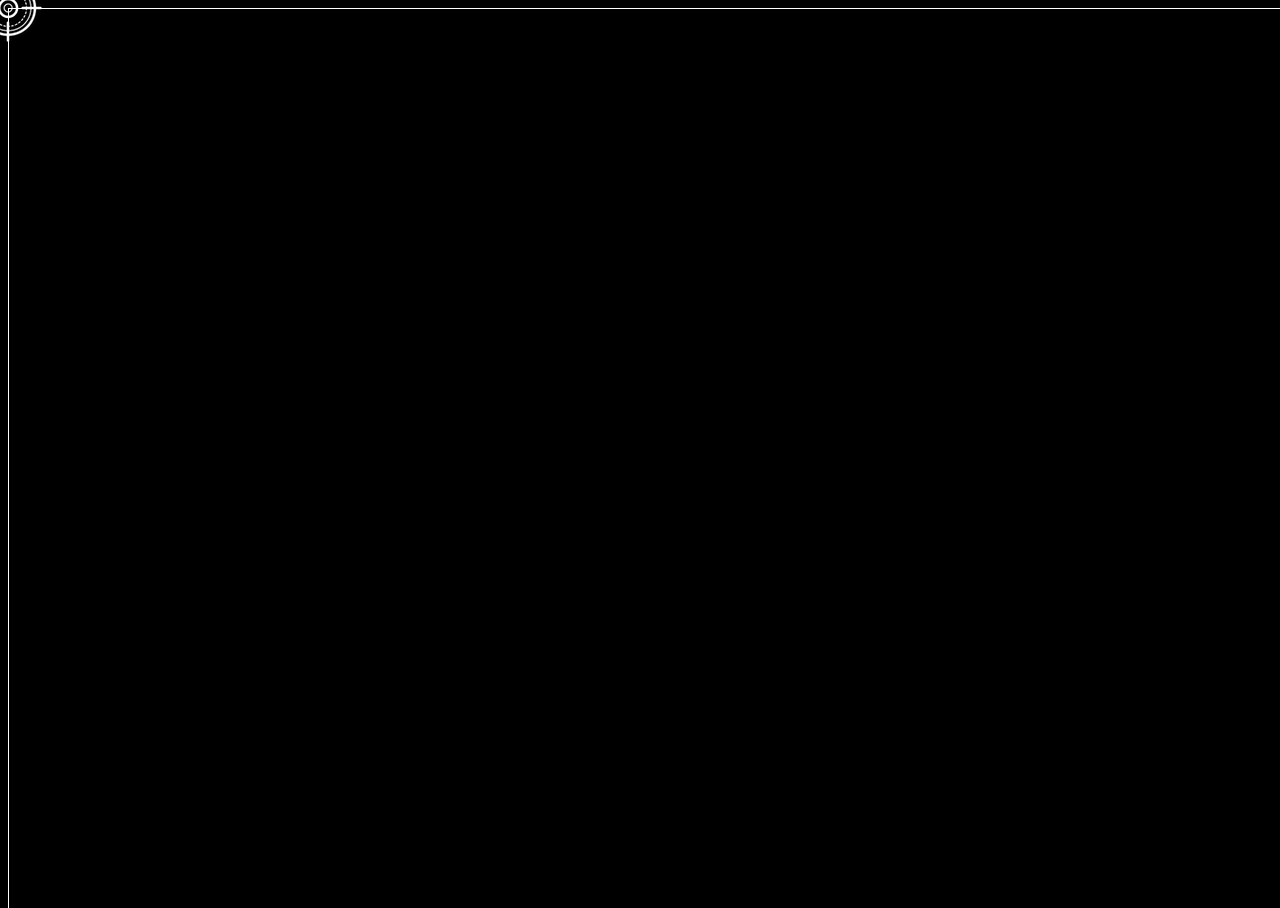
<file: coordinates/index.html>
<!DOCTYPE html>
<html lang="en">
  <head>
    <meta charset="UTF-8" />
    <meta name="viewport" content="width=device-width, initial-scale=1.0" />
    <title>Coordinates</title>
    <script src="main.js" defer></script>
    <link rel="stylesheet" href="style.css" />
  </head>
  <body>
      <div class="line horozontal"></div>
      <div class="line vertical"></div>
      <img class="target" src="./img/target.png" alt="target">
      <span class="tag"></span>
       
  </body>
</html>
</file>
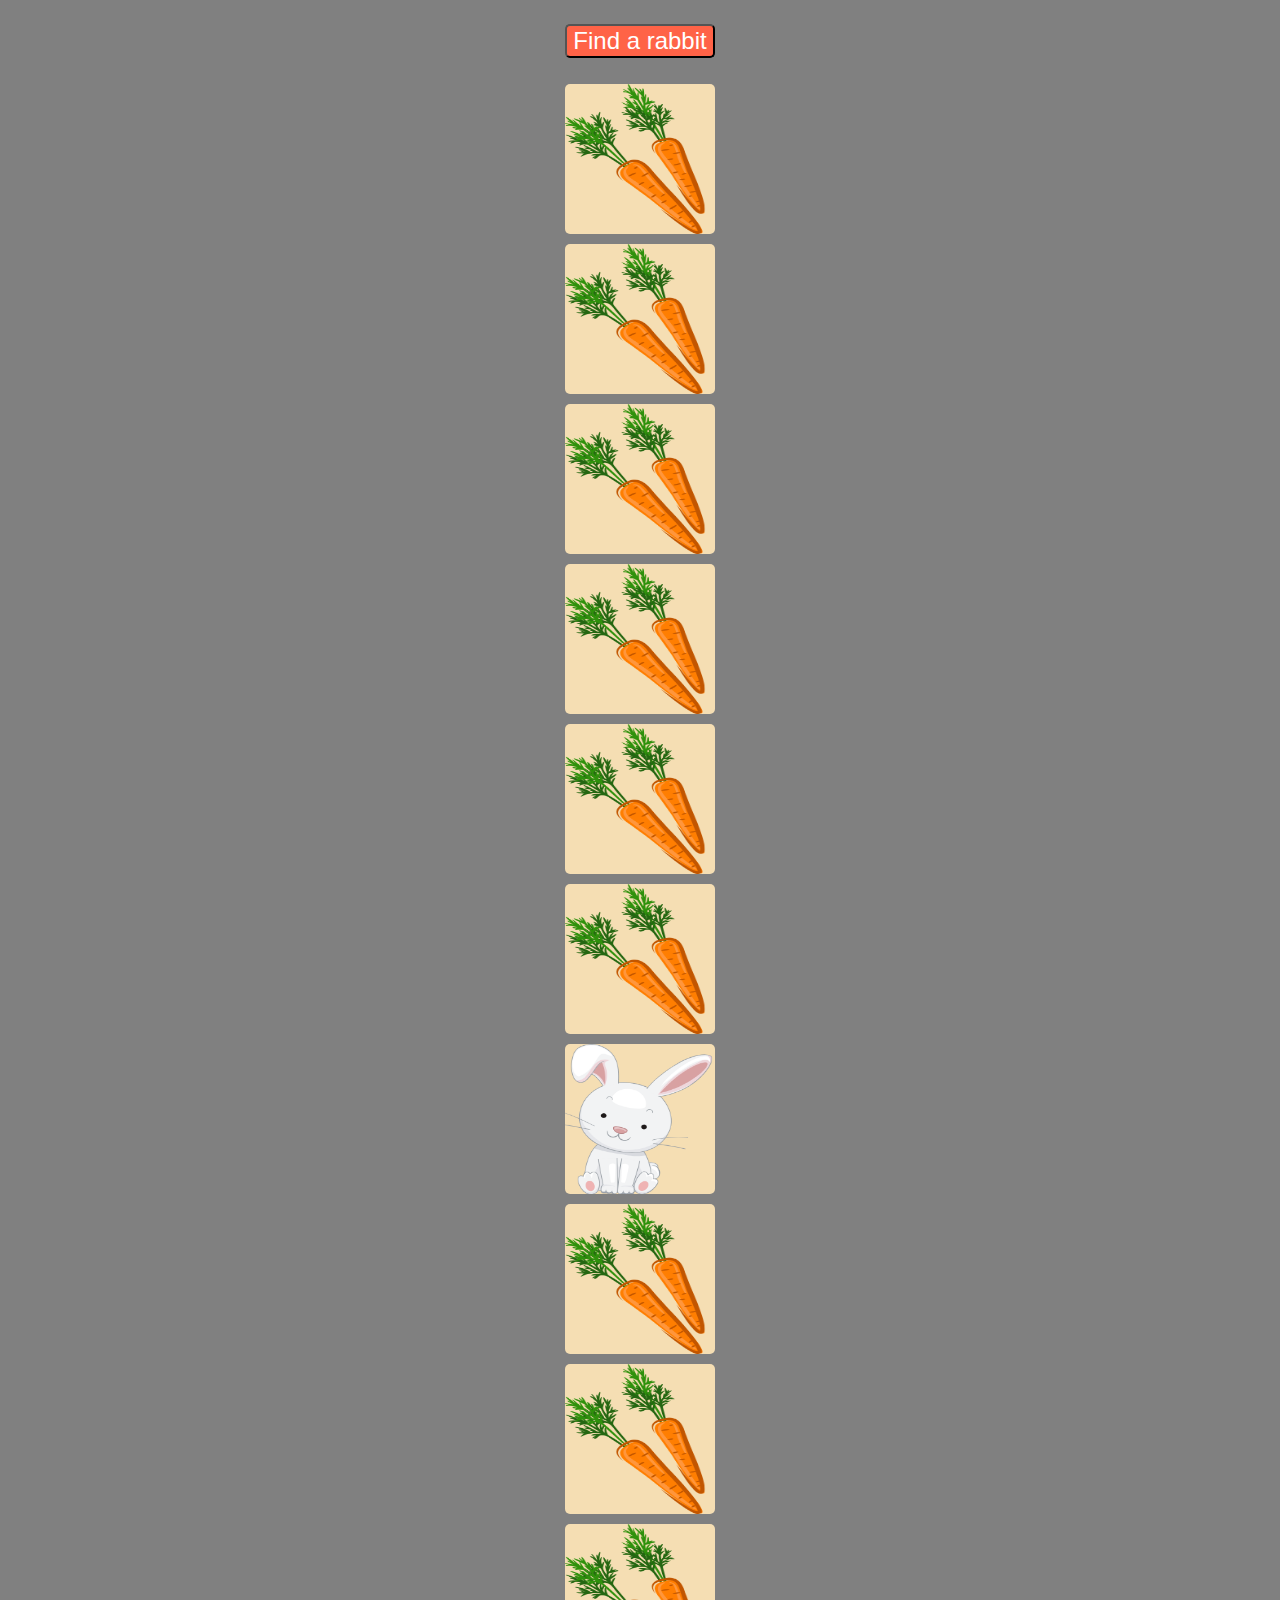
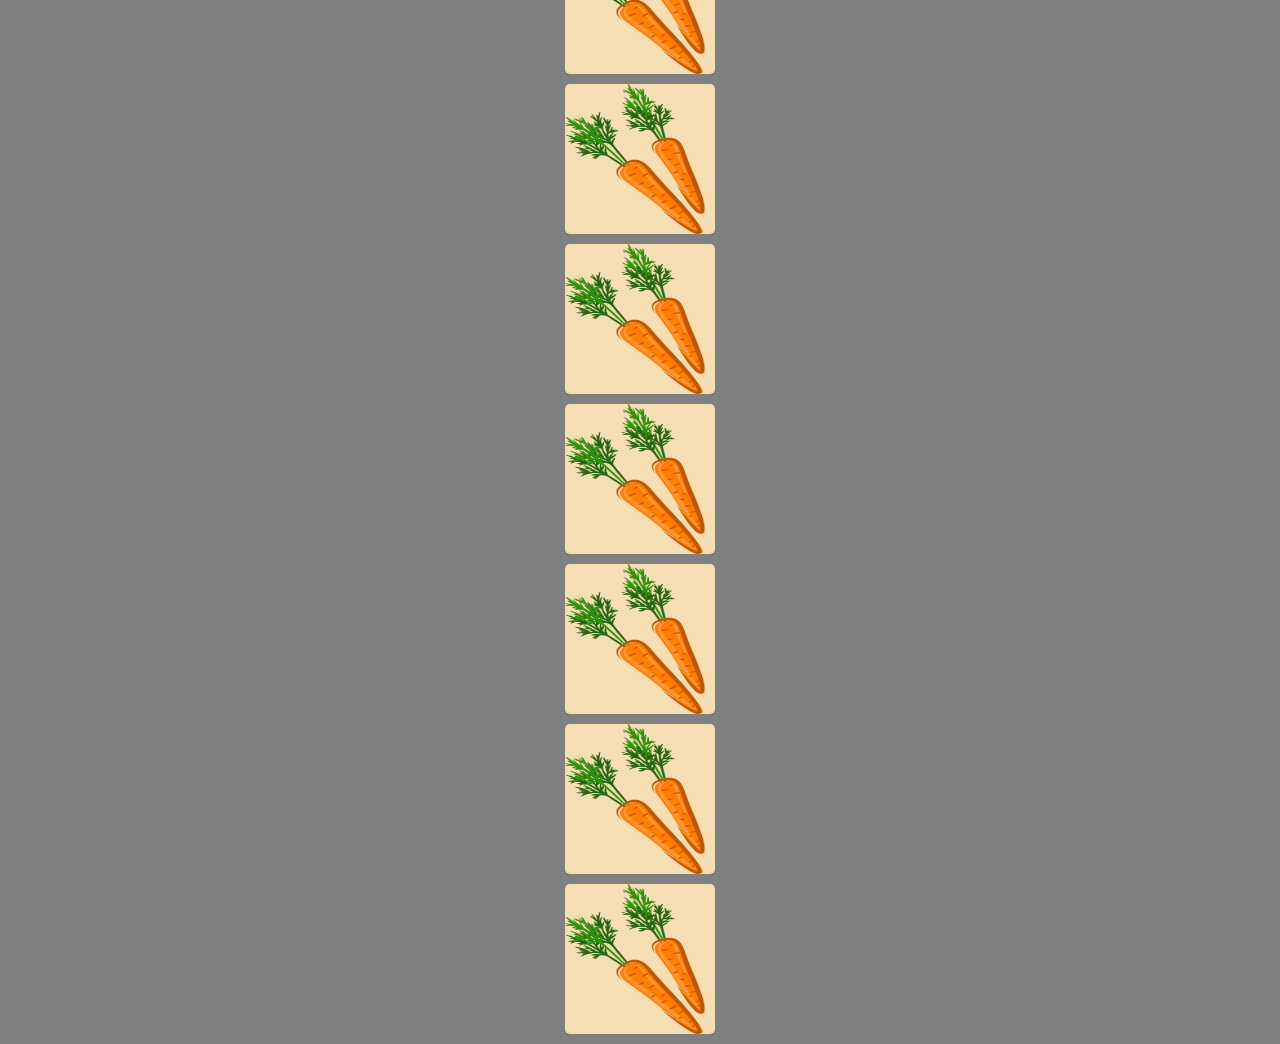
<file: rabbits/index.html>
<!DOCTYPE html>
<html lang="en">
  <head>
    <meta charset="UTF-8" />
    <meta name="viewport" content="width=device-width, initial-scale=1.0" />
    <title>Scroll</title>
    <style>
      body {
        background-color: grey;
        text-align: center;
      }

      div {
        width: 150px;
        height: 150px;
        margin-top: 10px;
        margin-bottom: 10px;
        border-radius: 5px;
        background-size: 150px 150px;
        background-color: wheat;        
        margin: 10px auto;
      }    

      .carrot {
        background-image: url('./img/carrot.png');               
        background-repeat:no-repeat;
        background-position: center;                 
      }

      .rabbit {
        background-image: url('./img/rabbit.png');               
        background-repeat:no-repeat;
        background-position: center; 
      }

      button {        
        outline: none;
        border-radius: 5px;
        background-color: tomato;
        color: white;
        font-size: 24px;
        margin: 16px 0;
        cursor: pointer;        
      }
    </style>
  </head>
  <body>
    <button class="search_btn">Find a rabbit</button>
    <div class="carrot"></div>
    <div class="carrot"></div>
    <div class="carrot"></div>
    <div class="carrot"></div>
    <div class="carrot"></div>
    <div class="carrot"></div>
    <div class="rabbit"></div>
    <div class="carrot"></div>
    <div class="carrot"></div>
    <div class="carrot"></div>
    <div class="carrot"></div>
    <div class="carrot"></div>
    <div class="carrot"></div>
    <div class="carrot"></div>
    <div class="carrot"></div>
    <div class="carrot"></div>    
    <script>
      const search_btn = document.querySelector('.search_btn');
      const rabbit = document.querySelector('.rabbit');
      search_btn.addEventListener('click', (event)=> {
        // const rabbit_pos = rabbit.getBoundingClientRect();
        // console.log(rabbit_pos);        
        // window.scrollBy({left:rabbit_pos.left, top:rabbit_pos.top, behavior:"smooth"});
        rabbit.scrollIntoView({behavior:"smooth", block: 'center'});
      });
    </script>
  </body>
</html>
</file>
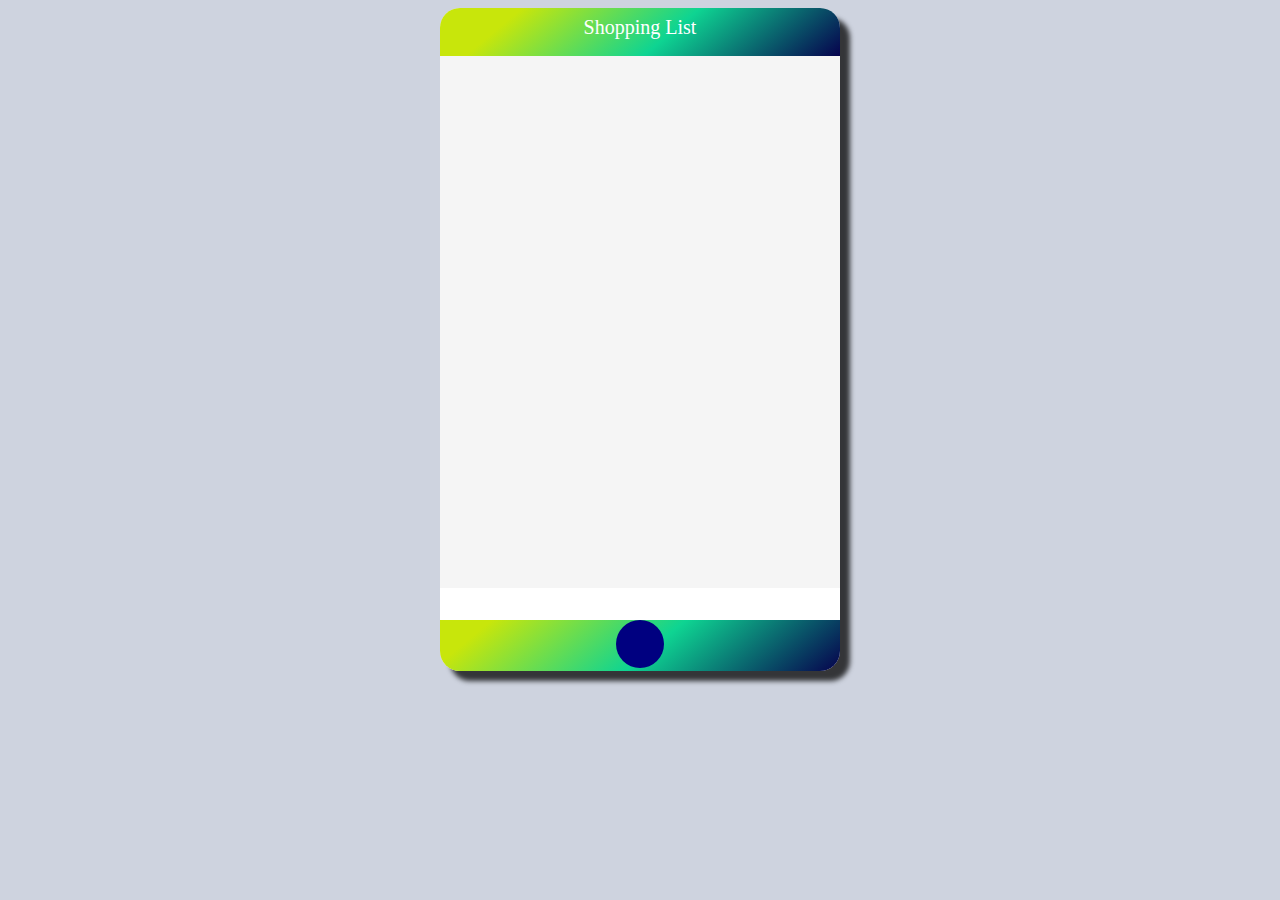
<file: shopping_list/index.html>
<!DOCTYPE html>
<html lang="en">
<head>
    <meta charset="UTF-8">
    <meta name="viewport" content="width=device-width, initial-scale=1.0">
    <title>Document</title>
    <script src="main.js" defer></script>
    <link rel="stylesheet" href="style.css">
    <link rel="stylesheet" href="https://pro.fontawesome.com/releases/v5.10.0/css/all.css" integrity="sha384-AYmEC3Yw5cVb3ZcuHtOA93w35dYTsvhLPVnYs9eStHfGJvOvKxVfELGroGkvsg+p" crossorigin="anonymous"/>
</head>
<body>    
    <section class="list">
        <header class="header">Shopping List</header>
        <ul class="items">
            <!-- <li class="item__row">
                <div class="item">
                    <span class="item__name">Egg</span>
                    <button class="item__delete">
                        <i class="fas fa-trash-alt"></i>
                    </button>
                </div>                
                <div class="item__divider"></div>
            </li>             -->
        </ul>
        <footer class="footer">
            <input type="text" class="footer__input">
            <button class="footer__button">
                <i class="fas fa-plus"></i>
            </button>
        </footer>
    </section>
    
</body>
</html>
</file>
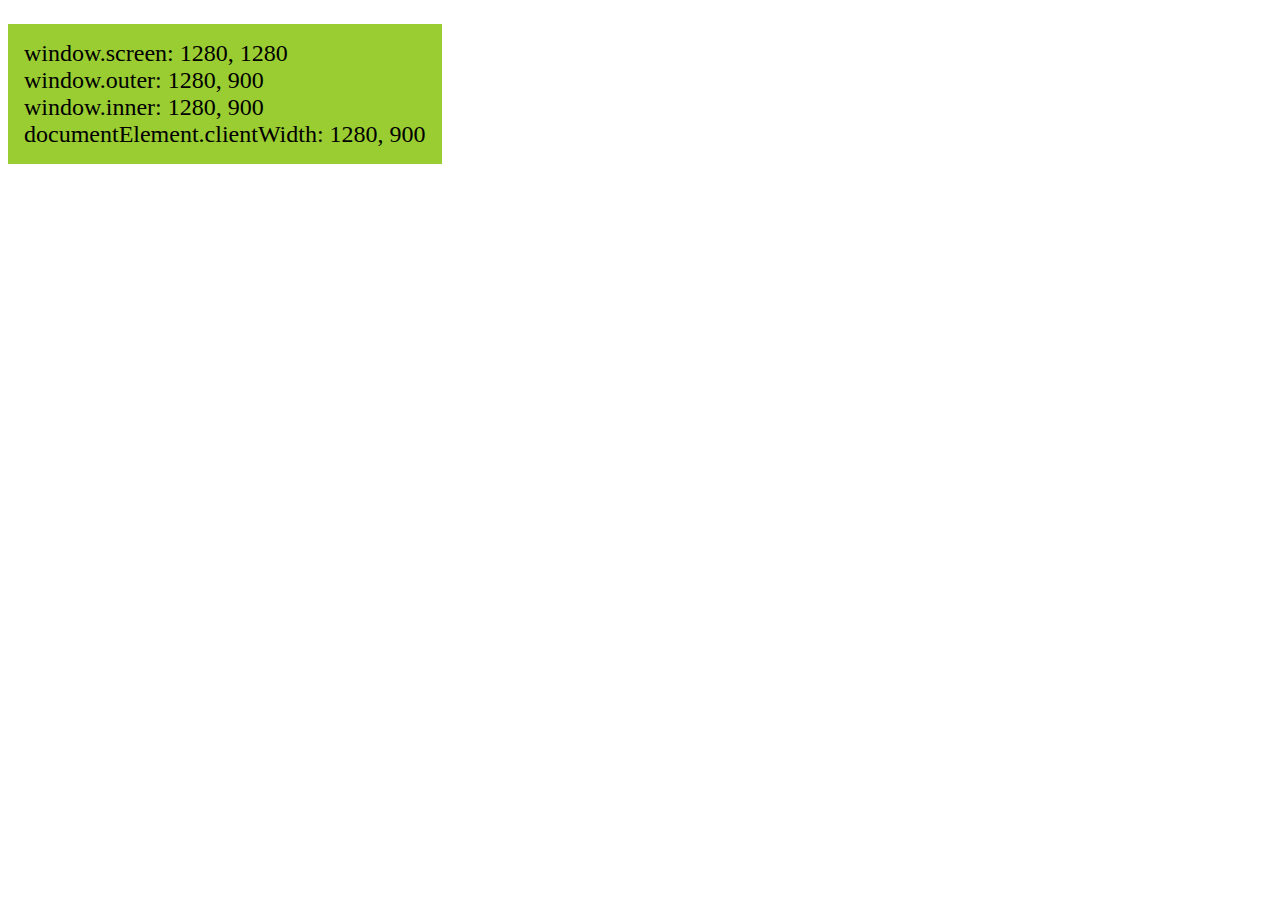
<file: chapter1/window-size.html>
<!DOCTYPE html>
<html lang="en">
<head>
    <meta charset="UTF-8">
    <meta name="viewport" content="width=device-width, initial-scale=1.0">
    <title>Window Size</title>
    <style>
        .tag {
            display: inline-block; /* 컨텐츠를 감싸준다 */
            background-color: yellowgreen;
            padding: 16px;
            margin-top: 16px;
            font-size: 24px;
        }
    </style>
</head>
<body>
    <div class="tag">Window Size</div>
    <script>
        const tag = document.querySelector('.tag');
        function updateTag() {
            tag.innerHTML = `
            window.screen: ${window.screen.width}, ${window.screen.width} <br/>
            window.outer: ${window.outerWidth}, ${window.outerHeight} <br/>
            window.inner: ${window.innerWidth}, ${window.innerHeight} <br/>
            documentElement.clientWidth: ${document.documentElement.clientWidth}, ${document.documentElement.clientHeight}
            `;
        }        
        window.addEventListener('resize', () => { /*resize될때마다 실행*/
            /*tag의 HTML요소를 설정해준다*/
            updateTag();     
        });
        updateTag();
    </script>
</body>
</html>
</file>
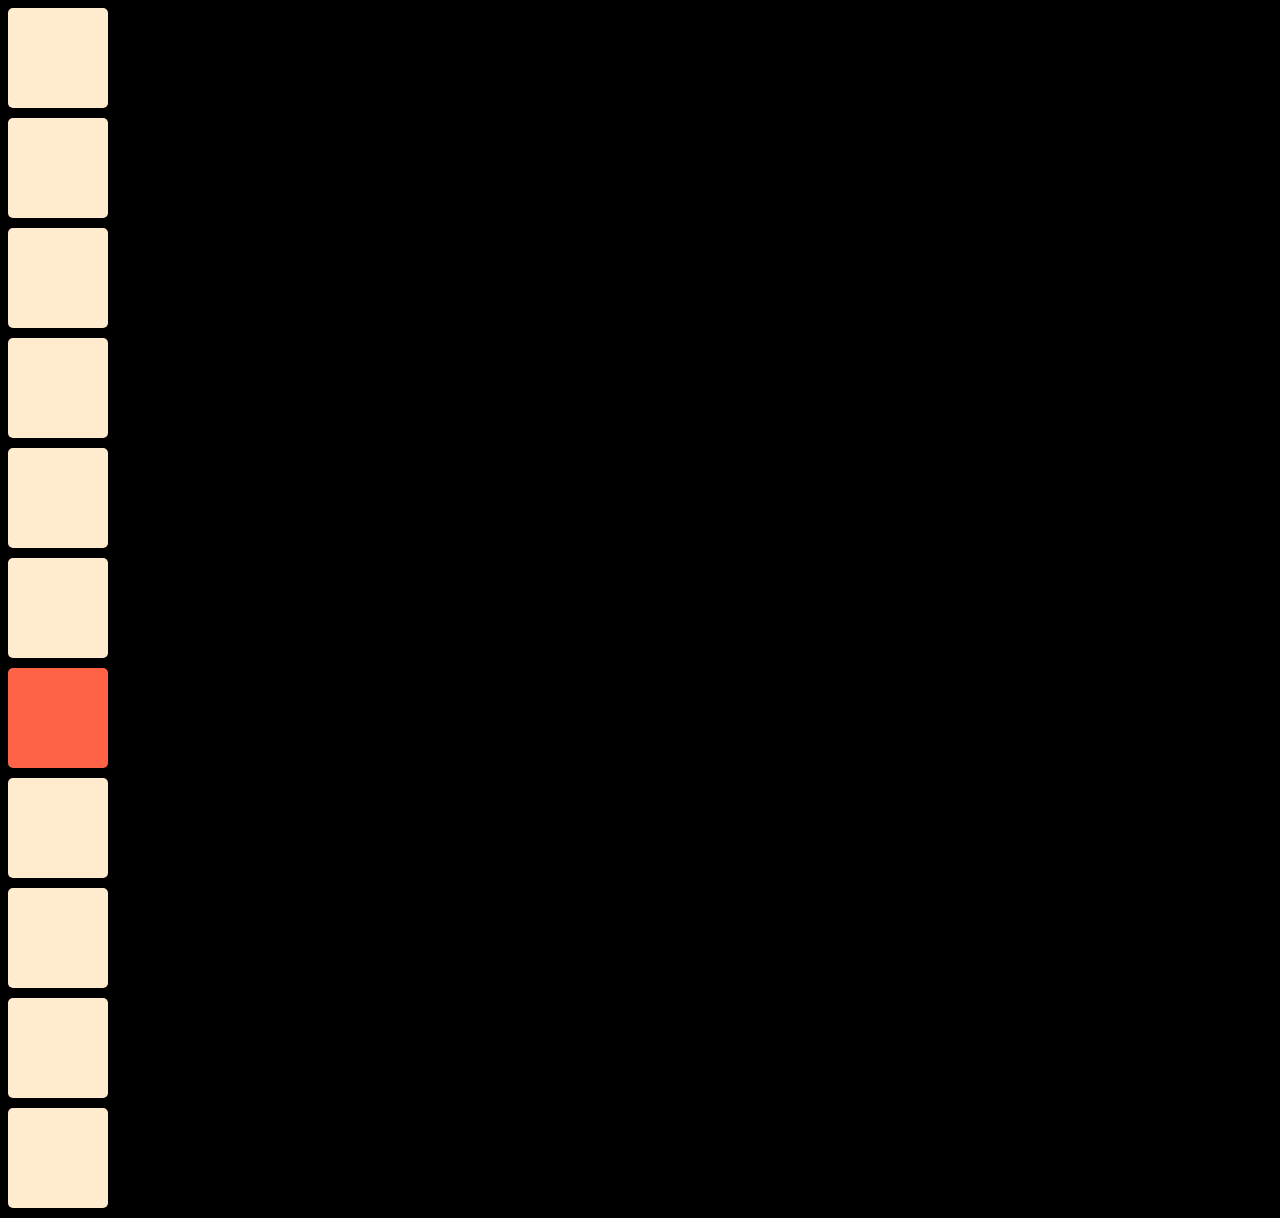
<file: chapter2/window-coordinates.html>
<!DOCTYPE html>
<html lang="en">
<head>
    <meta charset="UTF-8">
    <meta name="viewport" content="width=device-width, initial-scale=1.0">    
    <title>Document</title>
    <style>
        body {
            background-color: black;
            /*overflow: hidden; /*문서를 벗어나면 보이지 않게함 - 스크롤 안됨*/
        }

        div {
            width: 100px;
            height: 100px;
            border-radius: 5px;
            background-color: blanchedalmond;
            margin-bottom: 10px;
        }

        .special {
            background-color: tomato;
        }
    </style>
</head>
<body>
    <div></div>
    <div></div>
    <div></div>
    <div></div>
    <div></div>
    <div></div>
    <div class="special"></div>
    <div></div>
    <div></div>
    <div></div>
    <div></div>    
    
    <script>
        const special = document.querySelector('.special');
        special.addEventListener('click', (event) => {
            const rect = special.getBoundingClientRect();
            console.log(rect);
            console.log(`page: ${event.pageX}, ${event.pageY}`);                        
            console.log(`client: ${event.clientX}, ${event.clientY}`);
        });

        // const rect = document.querySelector('.rect');
        // const clientRect = rect.getBoundingClientRect();        
        // rect.addEventListener('click', (e) => {
        //     console.log(e.screenX);
        //     console.log(e.screenY);
        // });
    </script>
</body>
</html>
</file>
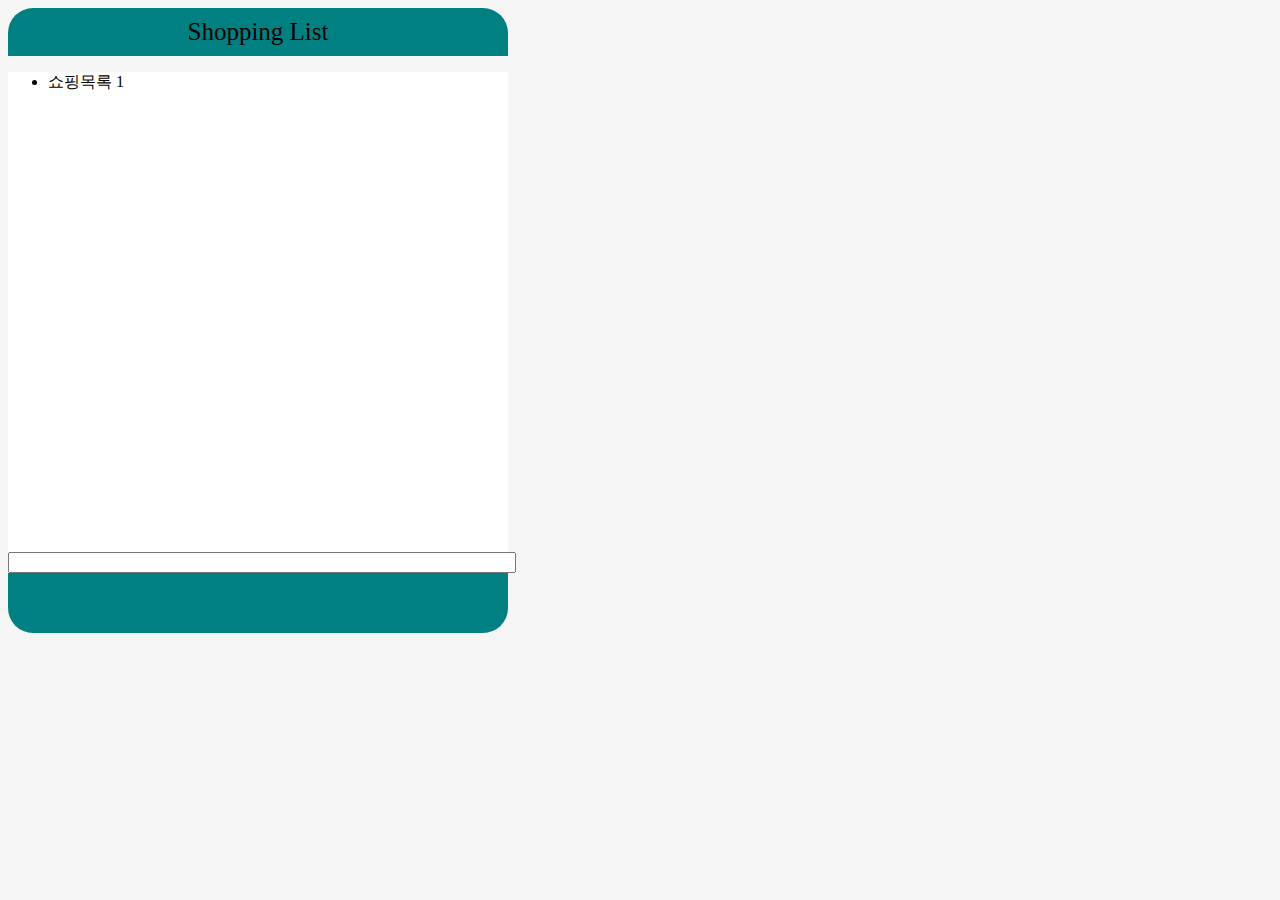
<file: shopping_list/index(test).html>
<!DOCTYPE html>
<html lang="en">
<head>
    <meta charset="UTF-8">
    <meta name="viewport" content="width=device-width, initial-scale=1.0">
    <title>Document</title>
    <link rel="stylesheet" href="https://pro.fontawesome.com/releases/v5.10.0/css/all.css" integrity="sha384-AYmEC3Yw5cVb3ZcuHtOA93w35dYTsvhLPVnYs9eStHfGJvOvKxVfELGroGkvsg+p" crossorigin="anonymous"/>
    <style>
        body {
            background-color: whitesmoke;
        }
        .shopping_list {
            width: 500px;
            height: 600px;
        }

        header{
            width: 100%;
            height: 8%;
            background-color: teal;
            border-radius: 25px 25px 0 0;
            display: flex;
            font-size: 25px;
            justify-content: center;
            align-items: center;
        }

        .content {
            width: 100%;
            height: 80%;
            background-color: white;
        }

        .bottom {
            width: 100%;
            height: 10%;
            background-color: teal;
            border-radius: 0 0 25px 25px;
            display: flex;            
        }

        input {
            width: 100%;
        }

        /* i.fas {
            display: flex;
            justify-content: center;
            text-align: center;
        } */
    </style>
</head>
<body>
    <div class="shopping_list">
        <header>Shopping List</header>
        <div class="content">
            <ul class="items">
                <li class="item">쇼핑목록 1</li>
            </ul>
        </div>
        <input type="text">
        <div class="bottom">
            <i class="fas fa-plus"></i>
        </div>
    </div>
</body>
</html>
</file>
<file: coordinates/style.css>
body {
    background-color: black;
}

.line {
    position: absolute;
    background-color: white;
}

.horozontal {
    width: 100%;
    height: 1px;
    /* top: 50%; */
}

.vertical {
    height: 100%;
    width: 1px;
    /* left: 50%; */
}

.target {
    position: absolute;
    /* top: 50%;
    left: 50%; */
    transform: translate(-50%, -50%);
}

.tag {
    color: white;
    position: absolute;
    /* top: 50%;
    left: 50%; */
    font-size: 20px;
    /* transform: translate(20px, 20px); */
    margin: 20px;
}
</file>
<file: shopping_list/style.css>
* {
    box-sizing: border-box;
}

ul {
    padding: 0;
}

button {
    outline: none;
    background: transparent;
    border: none;
    cursor: pointer;
}

body {
    background-color: #ced3df;
    text-align: center;
}

.list {
    width: 400px;
    margin: auto;
    background-color: whitesmoke;
    border-radius: 20px;
    -webkit-box-shadow: 10px 10px 5px 0px rgba(0,0,0,0.75);
    -moz-box-shadow: 10px 10px 5px 0px rgba(0,0,0,0.75);
    box-shadow: 10px 10px 5px 0px rgba(0,0,0,0.75);
}

.header {
    height: 48px;
    padding: 8px;
    font-size: 20px;
    color: white;
    background: rgb(6,2,78);
    background: linear-gradient(320deg, rgba(6,2,78,1) 0%, rgba(14,212,146,1) 43%, rgba(200,230,11,1) 82%);
    border-radius: 20px 20px 0 0;
}

.items {
    height: 500px;
    overflow-y: auto;
}

.item {
    display: flex;
    justify-content: space-between;
    padding: 8px 32px;
}

.item__delete:hover {
    color: red;
}

.item__delete {
    font-size: 16px;
    transition: all 200ms ease-in;
}

.item__divider {
    width: 90%;
    height: 1px;
    background-color: lightgray;
    margin: auto;
}

.footer {
    background: rgb(6,2,78);
    background: linear-gradient(320deg, rgba(6,2,78,1) 0%, rgba(14,212,146,1) 43%, rgba(200,230,11,1) 82%);
    border-radius: 0 0 20px 20px;
}

.footer__input {
    width: 100%;
    height: 32px;
    border: none;
    outline: none;
    font-size: 24px;
    padding: 0 16px;
}

.footer__button {
    width: 48px;
    height: 48px;
    font-size: 28px;
    background-color: navy;
    color: #ffe066;
    border-radius: 50%;
    transition: all 200ms ease-in;
}

.footer__button:hover {
    transform: scale(1.1);
}
</file>
